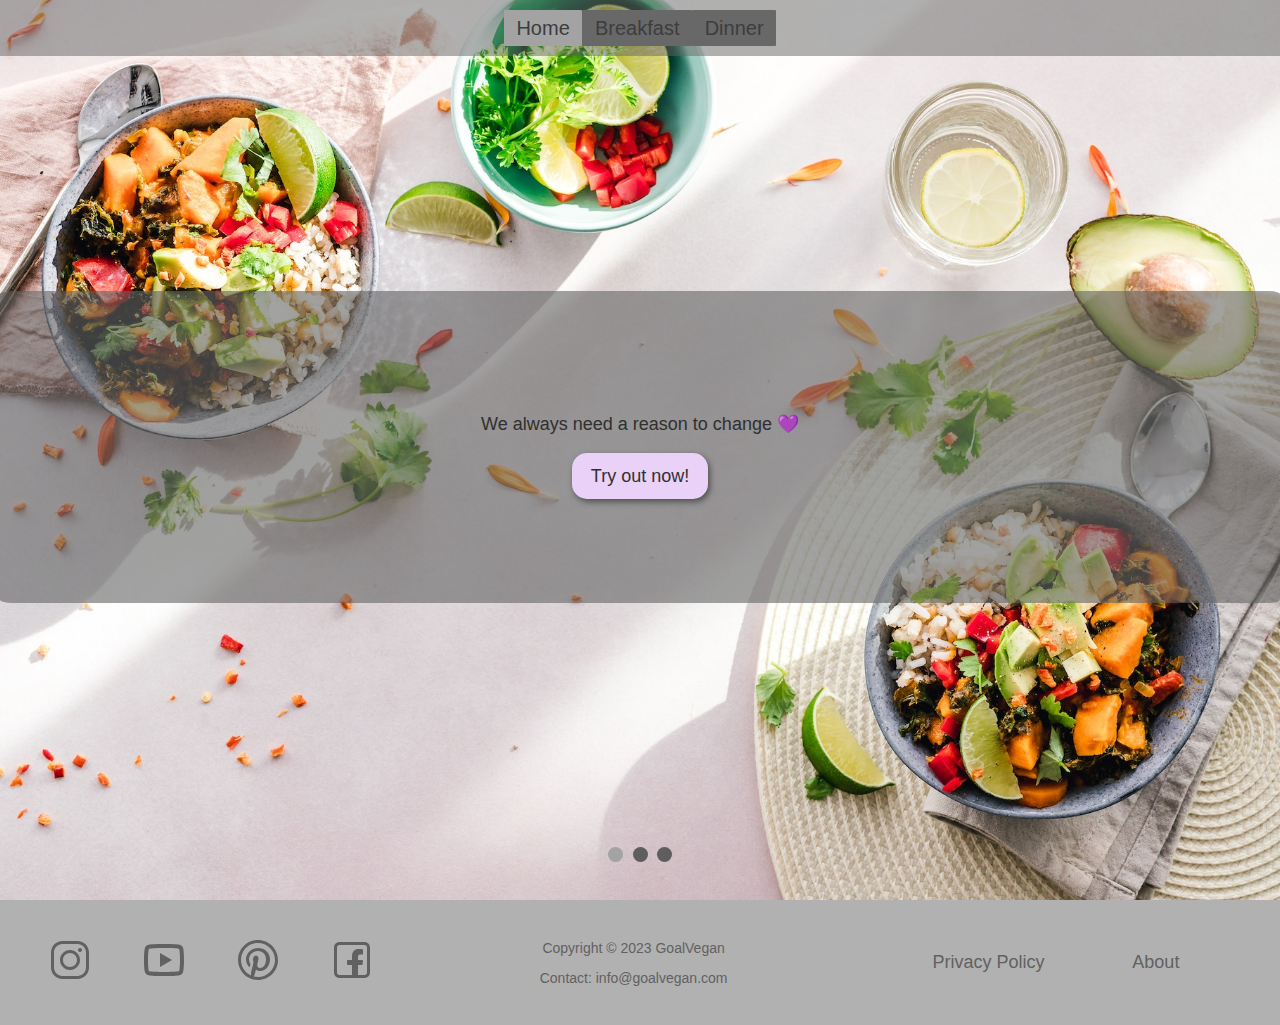
<file: public/index.html>
<!DOCTYPE html>
<html lang="en">
<head>
    <meta charset="UTF-8">
    <meta name="viewport" content="width=device-width, initial-scale=1.0">
    <title>Document</title>
    <link rel="stylesheet" href="style.css">
    <script type="text/javascript" src="../scripts/main.js"></script>
    <script type="text/javascript" src="../components/header.js" defer></script>
    <script type="text/javascript" src="../components/footer.js" defer></script>
</head>
<body>
    <div id="bg-img-slider">
        <div class="container">
            <header-component></header-component>
            <div class="banner-container">
                <div class="banner">
                    <p>We always need a reason to change 💜</p>
                    <a  class="btn-elem-tryout" href="breakfast.html">Try out now!</a>
                </div>
            </div>
        </div>
            <div style="text-align:center">
                <span class="dot active" onclick="currentSlide(this, 1)"></span>
                <span class="dot" onclick="currentSlide(this, 2)"></span>
                <span class="dot" onclick="currentSlide(this, 3)"></span>
            </div>
    </div>
    <footer-component></footer-component>
</body>
</html>
</file>
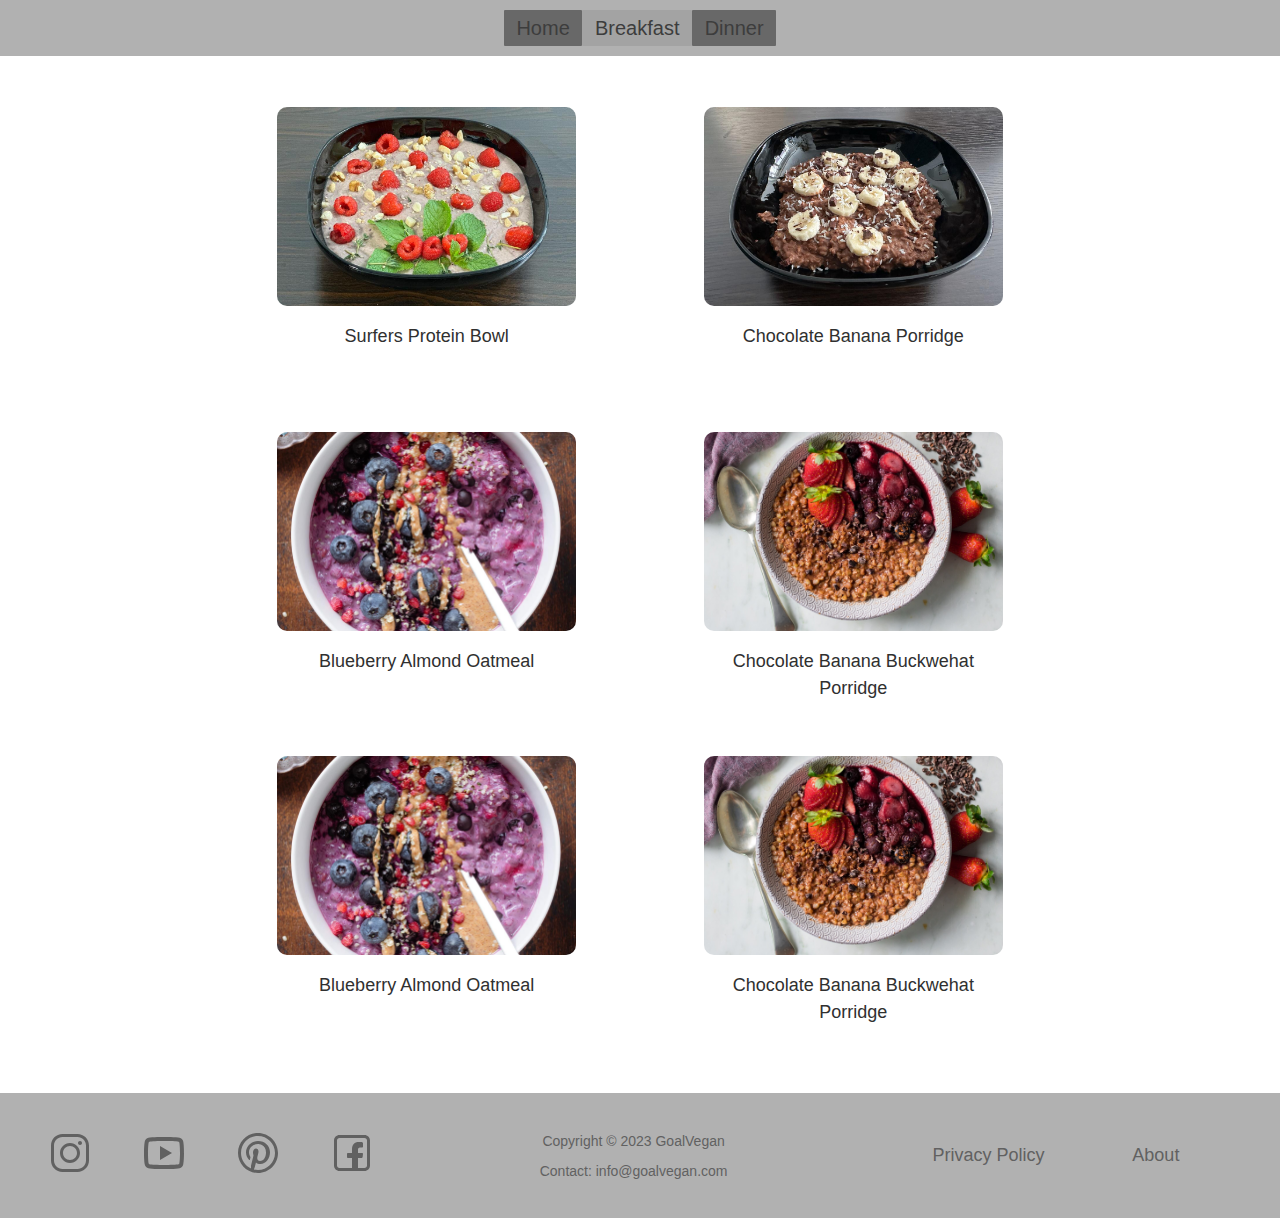
<file: public/breakfast.html>
<!DOCTYPE html>
<html lang="en">
<head>
    <meta charset="UTF-8">
    <meta name="viewport" content="width=device-width, initial-scale=1.0">
    <title>Document</title>
    <link rel="stylesheet" href="style.css">
    <script type="text/javascript" src="../scripts/main.js"></script>
    <script type="text/javascript" src="../components/header.js" defer></script>
    <script type="text/javascript" src="../components/footer.js" defer></script>
</head>
<body>
    <header-component></header-component>
    <main>
        <div class="container grid row-3 col-6 grid-areas-breaki">
            <div class="gallery first">
                <a target="_self" href="breakfast/oatprotein.html">
                    <img src="../assets/oat-nutprotein.jpeg">
                </a>
                <div class="desc">Surfers Protein Bowl</div>
            </div>
            <div class="gallery second">
                <a target="_self" href="breakfast/oat-cocoa-banana.html">
                    <img src="../assets/oat-cocoa-banana.jpeg">
                </a>
                <div class="desc">Chocolate Banana Porridge</div>
            </div>
            <div class="gallery third">
                <a target="_self" href="breakfast/oatblueberry.html">
                    <img src="../assets/blueberryoatmeal.jpg">
                </a>
                <div class="desc">Blueberry Almond Oatmeal</div>
            </div>
            <div class="gallery fourth">
                <a target="_self" href="../assets/oatbuckchoc.jpg">
                    <img src="../assets/oatbuckchoc.jpg">
                </a>
                <div class="desc">Chocolate Banana Buckwehat Porridge</div>
            </div>
            <div class="gallery fifth">
                <a target="_self" href="breakfast/oatblueberry.html">
                    <img src="../assets/blueberryoatmeal.jpg">
                </a>
                <div class="desc">Blueberry Almond Oatmeal</div>
            </div>
            <div class="gallery sixth">
                <a target="_self" href="../assets/oatbuckchoc.jpg">
                    <img src="../assets/oatbuckchoc.jpg">
                </a>
                <div class="desc">Chocolate Banana Buckwehat Porridge</div>
            </div>
        </div>
    </main>
    <footer-component></footer-component>
</body>
</html>
</file>
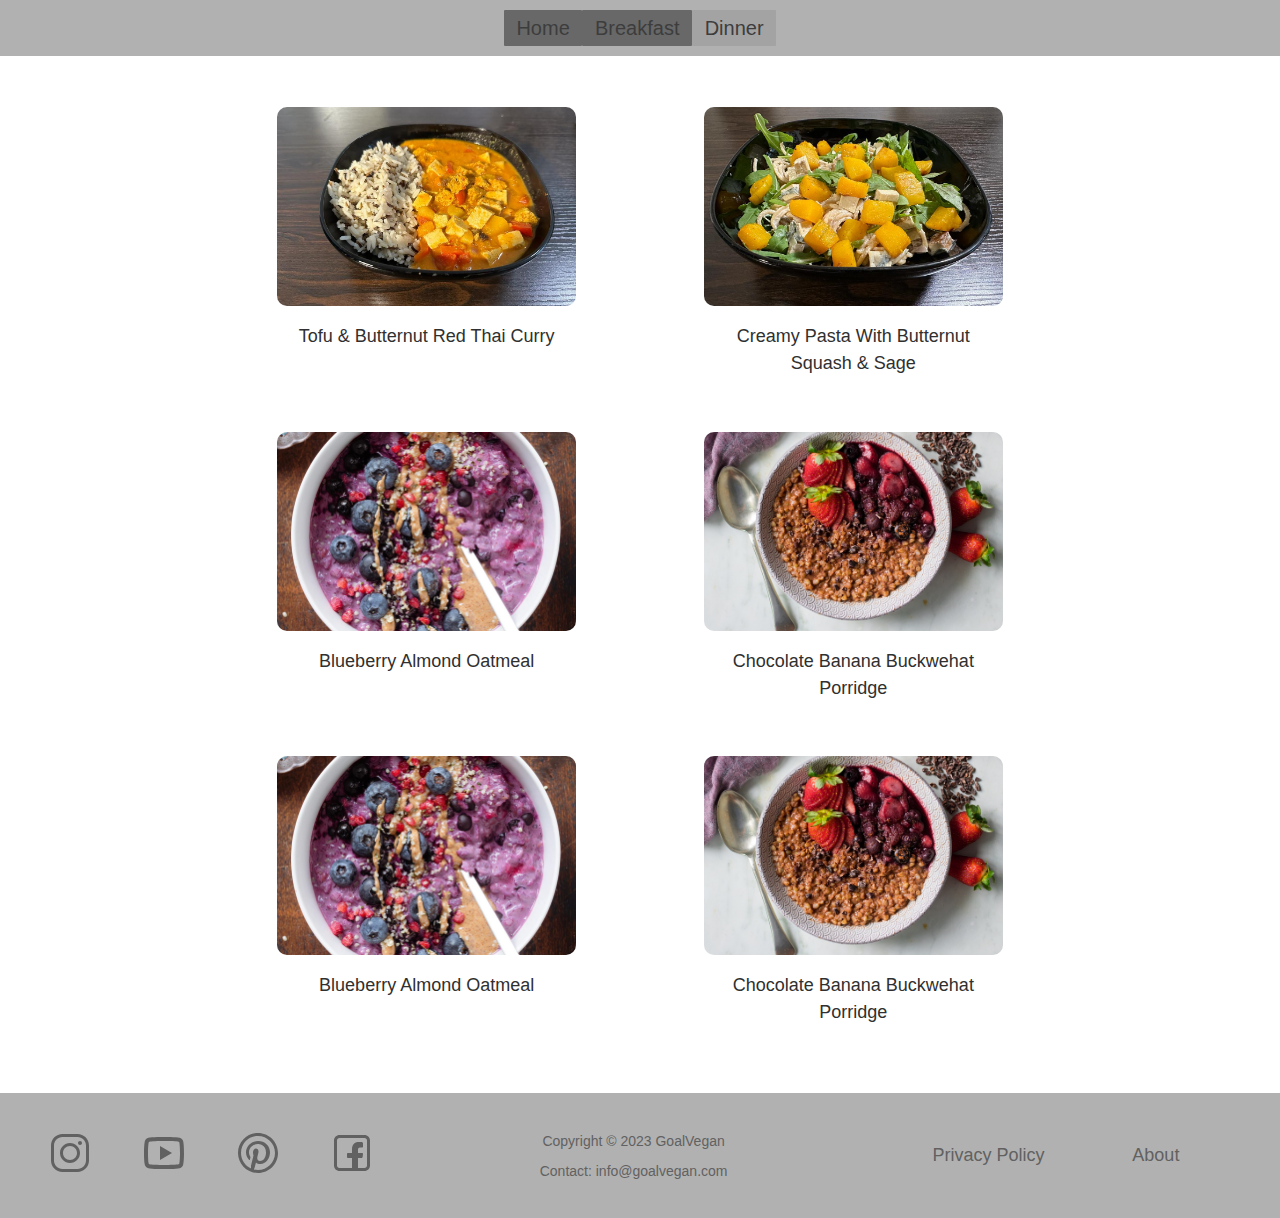
<file: public/dinner.html>
<!DOCTYPE html>
<html lang="en">
<head>
    <meta charset="UTF-8">
    <meta name="viewport" content="width=device-width, initial-scale=1.0">
    <title>Document</title>
    <link rel="stylesheet" href="style.css">
    <script type="text/javascript" src="../scripts/main.js"></script>
    <script type="text/javascript" src="../components/header.js" defer></script>
    <script type="text/javascript" src="../components/footer.js" defer></script>
</head>
<body>
    <header-component></header-component>
        <main>
            <div class="container grid row-3 col-6 grid-areas-breaki">
                <div class="gallery first">
                    <a target="_self" href="dinner/curry-thai-butternut.html">
                        <img src="../assets/curry-thai-butternut.jpeg">
                    </a>
                    <div class="desc">Tofu & Butternut Red Thai Curry</div>
                </div>
                <div class="gallery second">
                    <a target="_self" href="dinner/pasta-butternut-sage.html">
                        <img src="../assets/pasta-butternut-sage.jpeg">
                    </a>
                    <div class="desc">Creamy Pasta With Butternut Squash & Sage</div>
                </div>
                <div class="gallery third">
                    <a target="_self" href="breakfast/oatblueberry.html">
                        <img src="../assets/blueberryoatmeal.jpg">
                    </a>
                    <div class="desc">Blueberry Almond Oatmeal</div>
                </div>
                <div class="gallery fourth">
                    <a target="_self" href="../assets/oatbuckchoc.jpg">
                        <img src="../assets/oatbuckchoc.jpg">
                    </a>
                    <div class="desc">Chocolate Banana Buckwehat Porridge</div>
                </div>
                <div class="gallery fifth">
                    <a target="_self" href="breakfast/oatblueberry.html">
                        <img src="../assets/blueberryoatmeal.jpg">
                    </a>
                    <div class="desc">Blueberry Almond Oatmeal</div>
                </div>
                <div class="gallery sixth">
                    <a target="_self" href="../assets/oatbuckchoc.jpg">
                        <img src="../assets/oatbuckchoc.jpg">
                    </a>
                    <div class="desc">Chocolate Banana Buckwehat Porridge</div>
                </div>
            </div>
        </main>
        <footer-component></footer-component>
</body>
</html>
</file>
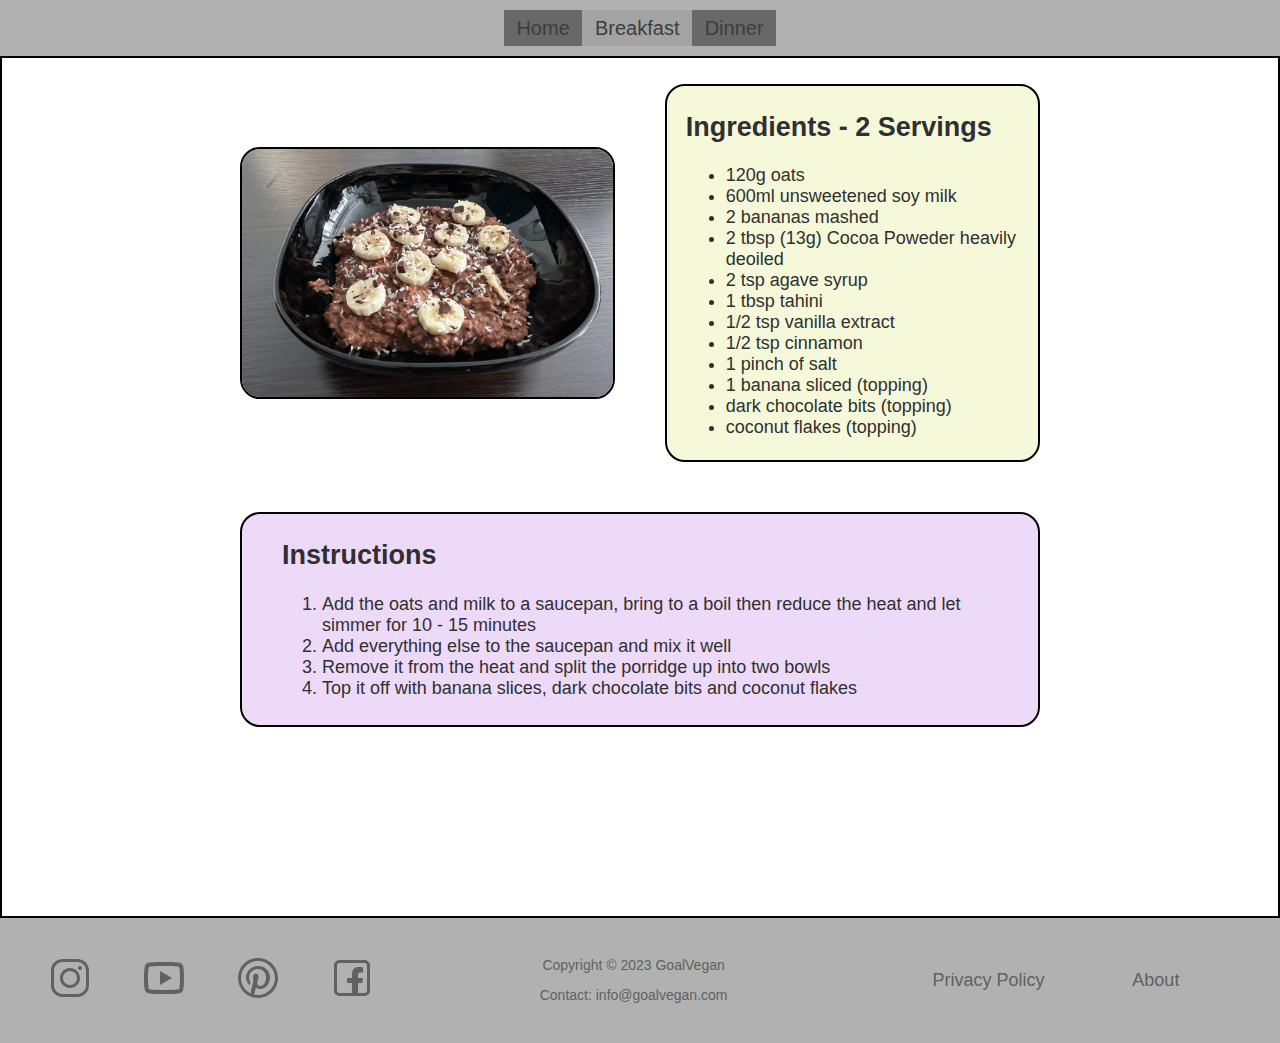
<file: public/breakfast/oat-cocoa-banana.html>
<!DOCTYPE html>
<html lang="en">
<head>
    <meta charset="UTF-8">
    <meta name="viewport" content="width=device-width, initial-scale=1.0">
    <title>Document</title>
    <link rel="stylesheet" href="../style.css">
    <script type="text/javascript" src="../../scripts/main.js"></script>
    <script type="text/javascript" src="../../components/header.js" defer></script>
    <script type="text/javascript" src="../../components/footer.js" defer></script>
</head>
<body>
    <header-component></header-component>
    <main>
        <div class="grid row-2 col-6 recipe">
            <img class="cover-img" src="../../assets/oat-cocoa-banana.jpeg">
            <!-- <div class="cover-img">
            </div> -->
            <div class="ingredients">
                <h2>Ingredients -  2 Servings</h2>
                <ul>
                    <li>120g oats</li>
                    <li>600ml unsweetened soy milk</li>
                    <li>2 bananas mashed</li>
                    <li>2 tbsp (13g) Cocoa Poweder heavily deoiled</li>
                    <li>2 tsp agave syrup</li>
                    <li>1 tbsp tahini</li>
                    <li>1/2 tsp vanilla extract</li>
                    <li>1/2 tsp cinnamon</li>
                    <li>1 pinch of salt</li>
                    <li>1 banana sliced (topping) </li>
                    <li>dark chocolate bits (topping) </li>
                    <li>coconut flakes (topping) </li>
                </ul>
            </div>
            <div class="instructions">
                <h2>Instructions</h2>
                <ol>
                    <li>Add the oats and milk to a saucepan, bring to a boil then reduce the heat and let simmer for 10 - 15 minutes</li>
                    <li>Add everything else to the saucepan and mix it well </li>
                    <li>Remove it from the heat and split the porridge up into two bowls</li>
                    <li>Top it off with banana slices, dark chocolate bits and coconut flakes</li>
                </ol>
            </div>
        </div>
    </main>
    <footer-component></footer-component>
</body>
</html>
</file>
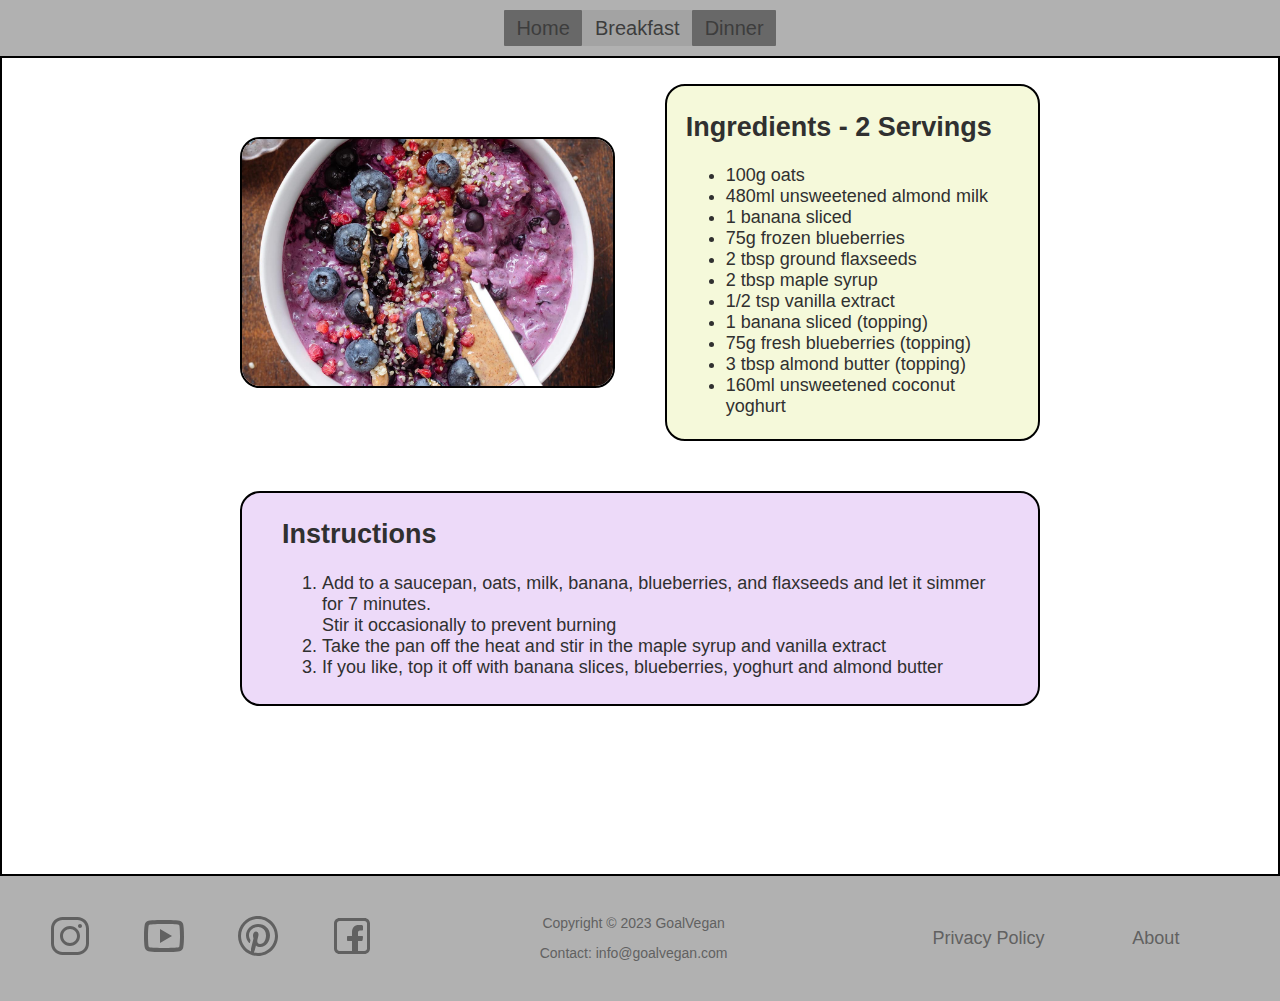
<file: public/breakfast/oatblueberry.html>
<!DOCTYPE html>
<html lang="en">
<head>
    <meta charset="UTF-8">
    <meta name="viewport" content="width=device-width, initial-scale=1.0">
    <title>Document</title>
    <link rel="stylesheet" href="../style.css">
    <script type="text/javascript" src="../../scripts/main.js"></script>
    <script type="text/javascript" src="../../components/header.js" defer></script>
    <script type="text/javascript" src="../../components/footer.js" defer></script>
</head>
<body>
    <header-component></header-component>
    <main>
        <div class="grid row-2 col-6 recipe">
            <img class="cover-img" src="../../assets/blueberryoatmeal.jpg">
            <!-- <div class="cover-img">
            </div> -->
            <div class="ingredients">
                <h2>Ingredients -  2 Servings</h2>
                <ul>
                    <li>100g oats</li>
                    <li>480ml unsweetened almond milk</li>
                    <li>1 banana sliced</li>
                    <li>75g frozen blueberries</li>
                    <li>2 tbsp ground flaxseeds</li>
                    <li>2 tbsp maple syrup</li>
                    <li>1/2 tsp vanilla extract</li>
                    <li>1 banana sliced (topping) </li>
                    <li>75g fresh blueberries (topping) </li>
                    <li>3 tbsp almond butter (topping) </li>
                    <li>160ml unsweetened coconut yoghurt</li>
                </ul>
            </div>
            <div class="instructions">
                <h2>Instructions</h2>
                <ol>
                    <li>Add to a saucepan, oats, milk, banana, blueberries, and flaxseeds and let it simmer for 7 minutes. <br> Stir it occasionally to prevent burning </li>
                    <li>Take the pan off the heat and stir in the maple syrup and vanilla extract</li>
                    <li>If you like, top it off with banana slices, blueberries, yoghurt and almond butter </li>
                </ol>
            </div>
        </div>
    </main>
    <footer-component></footer-component>
</body>
</html>
</file>
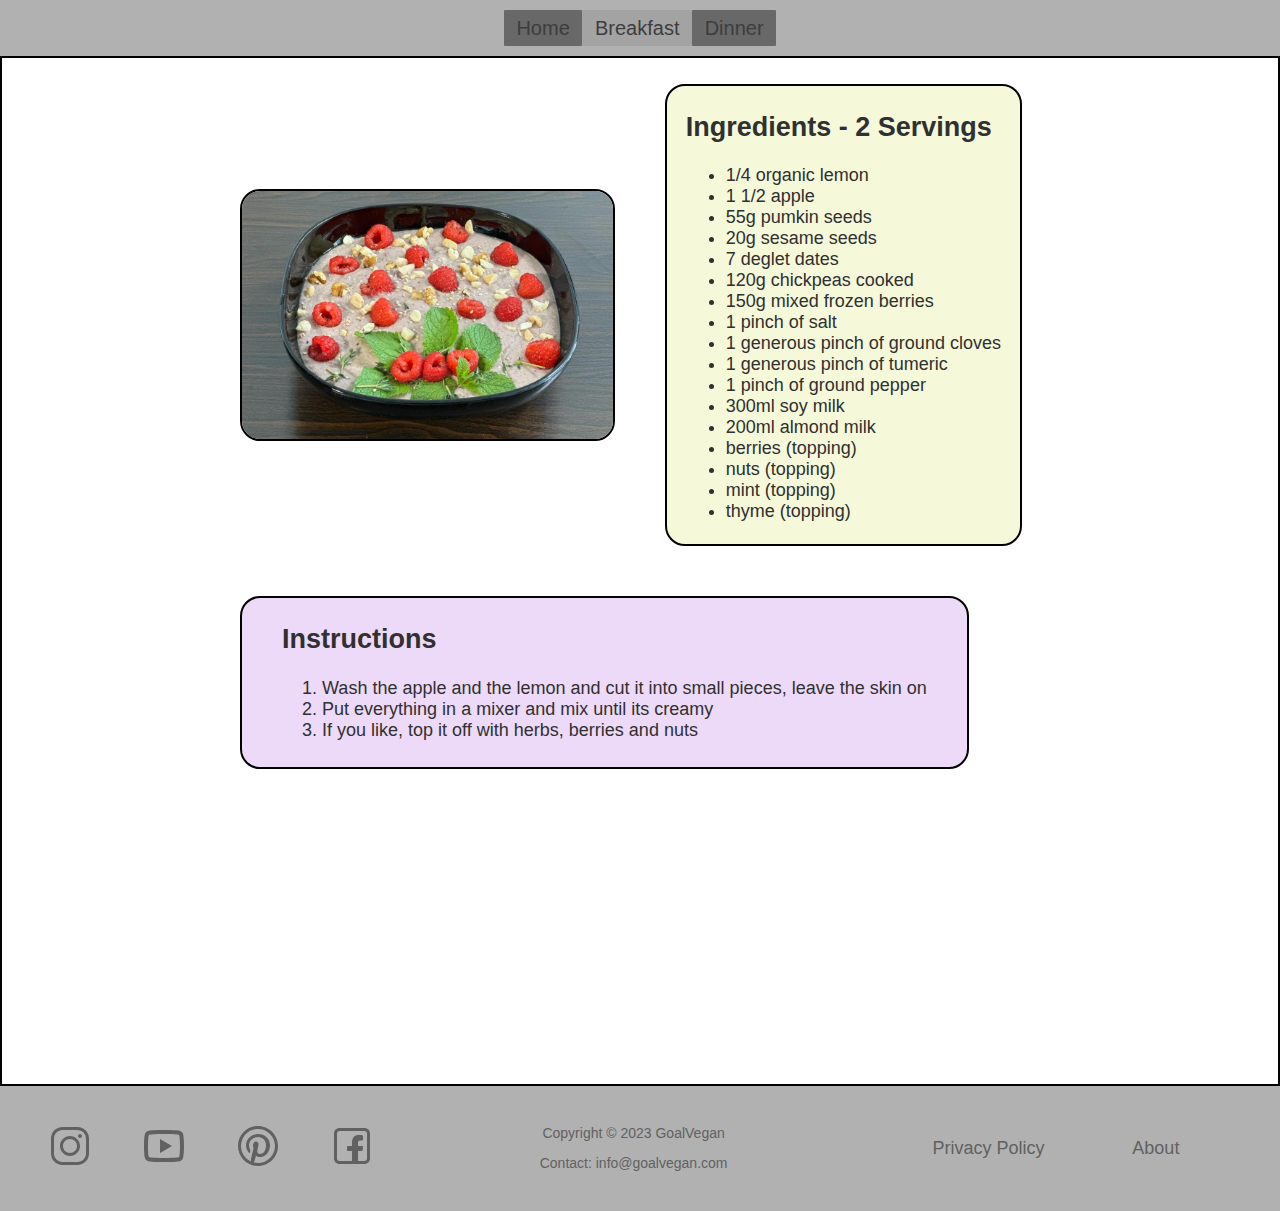
<file: public/breakfast/oatprotein.html>
<!DOCTYPE html>
<html lang="en">
<head>
    <meta charset="UTF-8">
    <meta name="viewport" content="width=device-width, initial-scale=1.0">
    <title>Document</title>
    <link rel="stylesheet" href="../style.css">
    <script type="text/javascript" src="../../scripts/main.js"></script>
    <script type="text/javascript" src="../../components/header.js" defer></script>
    <script type="text/javascript" src="../../components/footer.js" defer></script>
</head>
<body>
    <header-component></header-component>
    <main>
        <div class="grid row-2 col-6 recipe">
            <img class="cover-img" src="../../assets/oat-nutprotein.jpeg">
            <!-- <div class="cover-img">
            </div> -->
            <div class="ingredients">
                <h2>Ingredients -  2 Servings</h2>
                <ul>
                    <li>1/4 organic lemon</li>
                    <li>1 1/2 apple</li>
                    <li>55g pumkin seeds</li>
                    <li>20g sesame seeds</li>
                    <li>7 deglet dates</li>
                    <li>120g chickpeas cooked </li>
                    <li>150g mixed frozen berries</li>
                    <li>1 pinch of salt</li>
                    <li>1 generous pinch of ground cloves </li>
                    <li>1 generous pinch of tumeric </li>
                    <li>1 pinch of ground pepper </li>
                    <li>300ml soy milk </li>
                    <li>200ml almond milk</li>
                    <li>berries (topping)</li>
                    <li>nuts (topping) </li>
                    <li>mint (topping)</li>
                    <li>thyme (topping)</li>
                </ul>
            </div>
            <div class="instructions">
                <h2>Instructions</h2>
                <ol>
                    <li>Wash the apple and the lemon and cut it into small pieces, leave the skin on</li>
                    <li>Put everything in a mixer and mix until its creamy</li>
                    <li>If you like, top it off with herbs, berries and nuts </li>
                </ol>
            </div>
        </div>
    </main>
    <footer-component></footer-component>
</body>
</html>
</file>
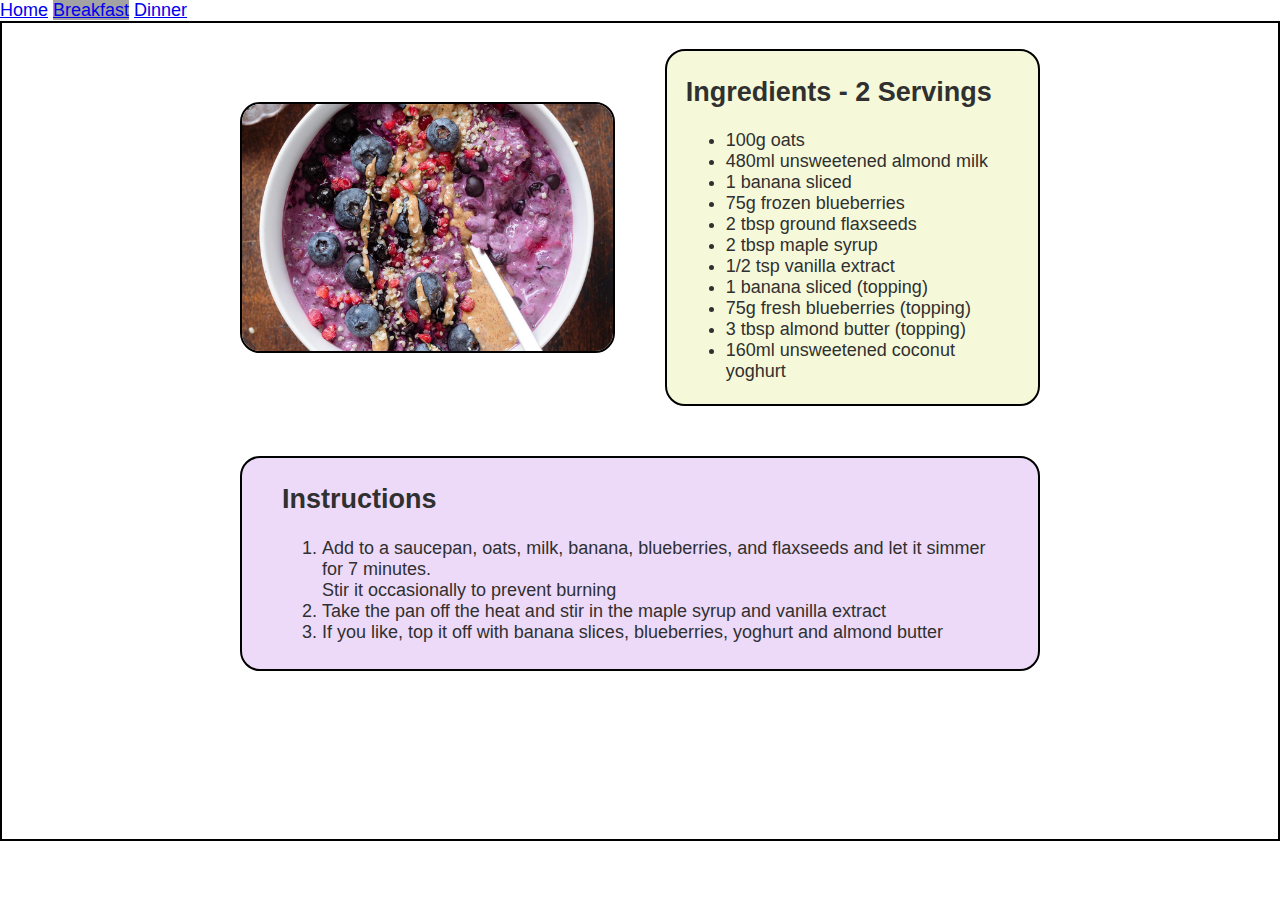
<file: public/breakfasts/oatblueberry.html>
<!DOCTYPE html>
<html lang="en">
<head>
    <meta charset="UTF-8">
    <meta name="viewport" content="width=device-width, initial-scale=1.0">
    <title>Document</title>
    <link rel="stylesheet" href="../style.css">
    <script type="text/javascript" src="../../scripts/main.js"></script>
</head>
<body>
        <nav>
            <a class="nav-elem" href="../index.html">Home</a>
            <a class="nav-elem active" href="../breakfast.html">Breakfast</a>
            <a class="nav-elem" href="../dinner.html">Dinner</a>
        </nav>
    <main>
        <div class="container grid row-2 col-6 recipe">
            <img class="cover-img" src="../../assets/blueberryoatmeal.jpg">
            <!-- <div class="cover-img">
            </div> -->
            <div class="ingredients">
                <h2>Ingredients -  2 Servings</h2>
                <ul>
                    <li>100g oats</li>
                    <li>480ml unsweetened almond milk</li>
                    <li>1 banana sliced</li>
                    <li>75g frozen blueberries</li>
                    <li>2 tbsp ground flaxseeds</li>
                    <li>2 tbsp maple syrup</li>
                    <li>1/2 tsp vanilla extract</li>
                    <li>1 banana sliced (topping) </li>
                    <li>75g fresh blueberries (topping) </li>
                    <li>3 tbsp almond butter (topping) </li>
                    <li>160ml unsweetened coconut yoghurt</li>
                </ul>
            </div>
            <div class="instructions">
                <h2>Instructions</h2>
                <ol>
                    <li>Add to a saucepan, oats, milk, banana, blueberries, and flaxseeds and let it simmer for 7 minutes. <br> Stir it occasionally to prevent burning </li>
                    <li>Take the pan off the heat and stir in the maple syrup and vanilla extract</li>
                    <li>If you like, top it off with banana slices, blueberries, yoghurt and almond butter </li>
                </ol>
            </div>
        </div>
    </main>
</body>
</html>
</file>
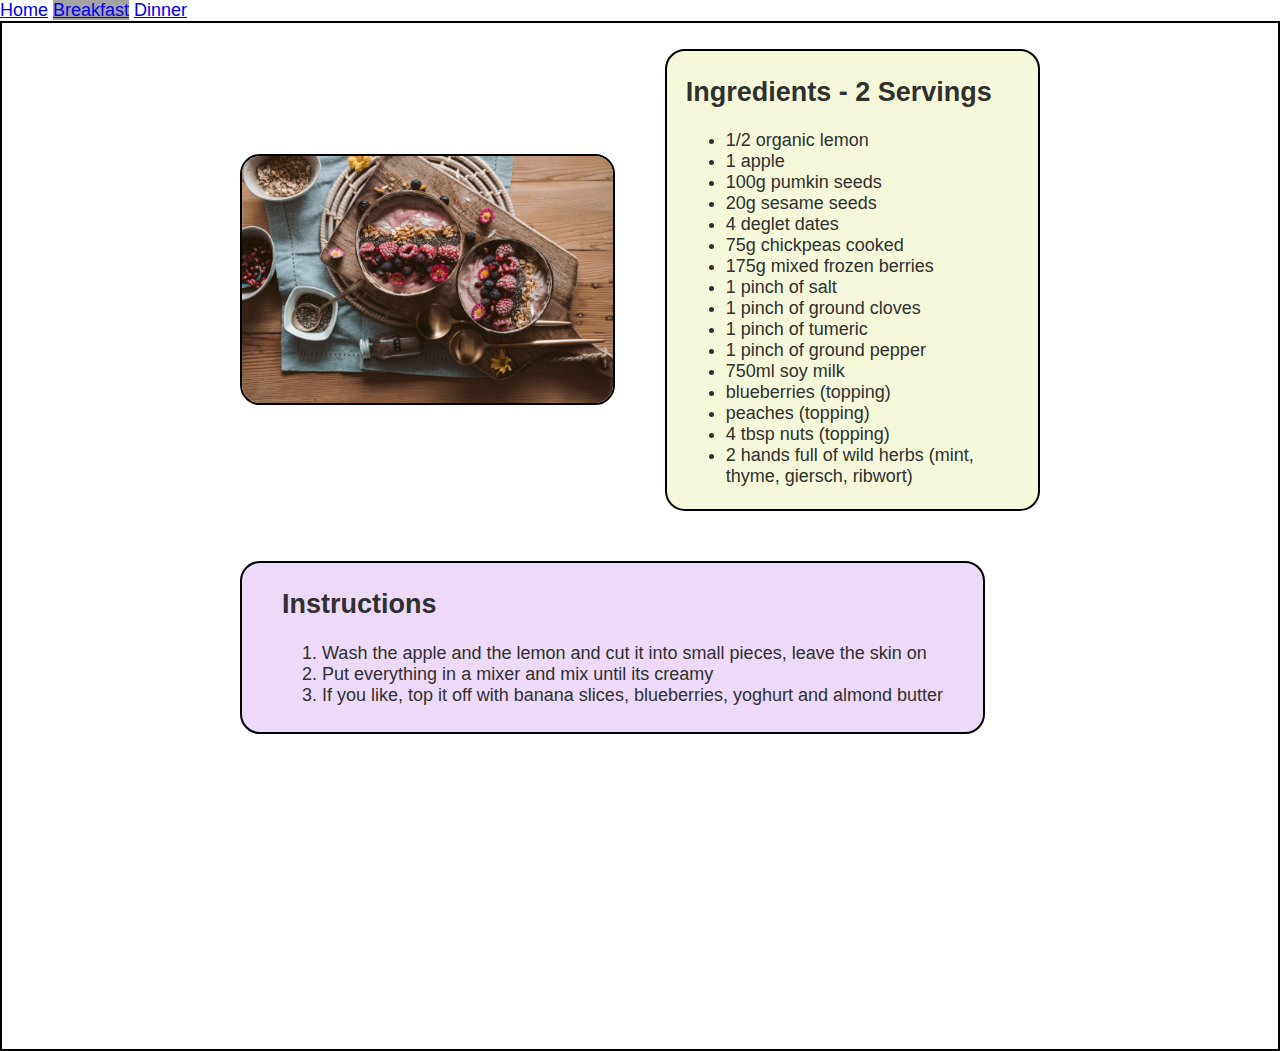
<file: public/breakfasts/oatprotein.html>
<!DOCTYPE html>
<html lang="en">
<head>
    <meta charset="UTF-8">
    <meta name="viewport" content="width=device-width, initial-scale=1.0">
    <title>Document</title>
    <link rel="stylesheet" href="../style.css">
    <script type="text/javascript" src="../../scripts/main.js"></script>
</head>
<body>
        <nav>
            <a class="nav-elem" href="../index.html">Home</a>
            <a class="nav-elem active" href="../breakfast.html">Breakfast</a>
            <a class="nav-elem" href="../dinner.html">Dinner</a>
        </nav>
    <main>
        <div class="container grid row-2 col-6 recipe">
            <img class="cover-img" src="../../assets/bowl.jpg">
            <!-- <div class="cover-img">
            </div> -->
            <div class="ingredients">
                <h2>Ingredients -  2 Servings</h2>
                <ul>
                    <li>1/2 organic lemon</li>
                    <li>1 apple</li>
                    <li>100g pumkin seeds</li>
                    <li>20g sesame seeds</li>
                    <li>4 deglet dates</li>
                    <li>75g chickpeas cooked </li>
                    <li>175g mixed frozen berries</li>
                    <li>1 pinch of salt</li>
                    <li>1 pinch of ground cloves </li>
                    <li>1 pinch of tumeric </li>
                    <li>1 pinch of ground pepper </li>
                    <li>750ml soy milk </li>
                    <li>blueberries (topping)</li>
                    <li>peaches (topping)</li>
                    <li>4 tbsp nuts (topping) </li>
                    <li>2 hands full of wild herbs (mint, thyme, giersch, ribwort)</li>
                </ul>
            </div>
            <div class="instructions">
                <h2>Instructions</h2>
                <ol>
                    <li>Wash the apple and the lemon and cut it into small pieces, leave the skin on</li>
                    <li>Put everything in a mixer and mix until its creamy</li>
                    <li>If you like, top it off with banana slices, blueberries, yoghurt and almond butter </li>
                </ol>
            </div>
        </div>
    </main>
</body>
</html>
</file>
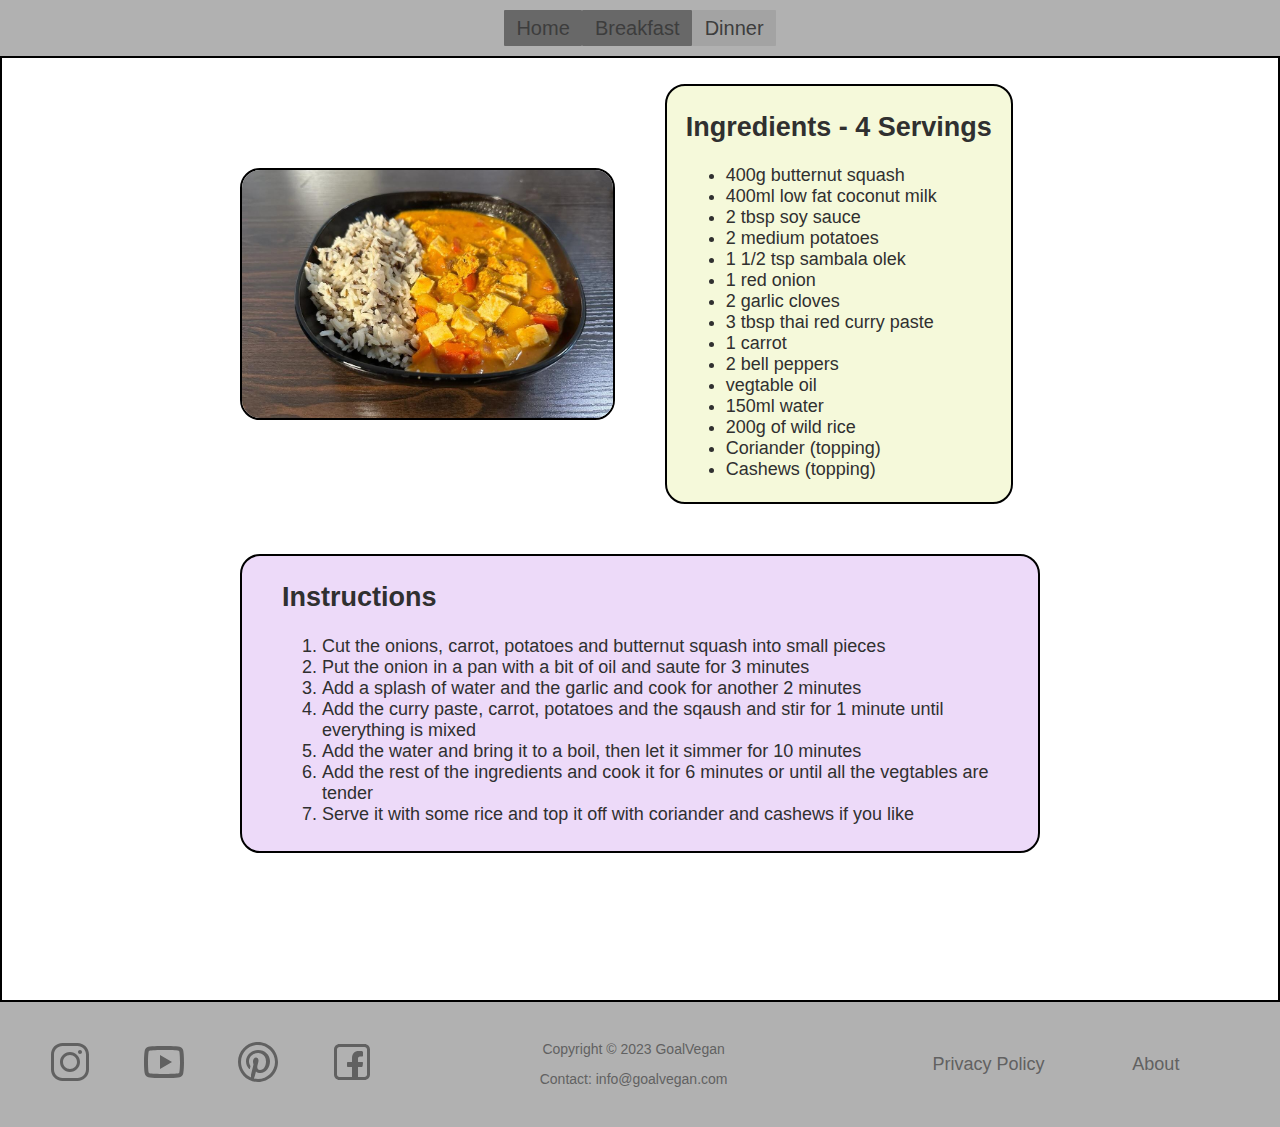
<file: public/dinner/curry-thai-butternut.html>
<!DOCTYPE html>
<html lang="en">
<head>
    <meta charset="UTF-8">
    <meta name="viewport" content="width=device-width, initial-scale=1.0">
    <title>Document</title>
    <link rel="stylesheet" href="../style.css">
    <script type="text/javascript" src="../../scripts/main.js"></script>
    <script type="text/javascript" src="../../components/header.js" defer></script>
    <script type="text/javascript" src="../../components/footer.js" defer></script>
</head>
<body>
    <header-component></header-component>
    <main>
        <div class="grid row-2 col-6 recipe">
            <img class="cover-img" src="../../assets/curry-thai-butternut.jpeg">
            <!-- <div class="cover-img">
            </div> -->
            <div class="ingredients">
                <h2>Ingredients - 4 Servings</h2>
                <ul>
                    <li>400g butternut squash</li>
                    <li>400ml low fat coconut milk</li>
                    <li>2 tbsp soy sauce</li>
                    <li>2 medium potatoes </li>
                    <li>1 1/2 tsp sambala olek</li>
                    <li>1 red onion</li>
                    <li>2 garlic cloves</li>
                    <li>3 tbsp thai red curry paste</li>
                    <li>1 carrot</li>
                    <li>2 bell peppers</li>
                    <li>vegtable oil</li>
                    <li>150ml water</li>
                    <li>200g of wild rice </li>
                    <li>Coriander (topping) </li>
                    <li>Cashews (topping) </li>
                    
                </ul>
            </div>
            <div class="instructions">
                <h2>Instructions</h2>
                <ol>
                    <li> Cut the onions, carrot, potatoes and butternut squash into small pieces </li>
                    <li> Put the onion in a pan with a bit of oil and saute for 3 minutes </li>
                    <li> Add a splash of water and the garlic and cook for another 2 minutes </li>
                    <li> Add the curry paste, carrot, potatoes and the sqaush and stir for 1 minute until everything is  mixed </li>
                    <li> Add the water and bring it to a boil, then let it simmer for 10 minutes </li>
                    <li> Add the rest of the ingredients and cook it for 6 minutes or until all the vegtables are tender </li>
                    <li> Serve it with some rice and top it off with coriander and cashews if you like </li>
                </ol>
            </div>
        </div>
    </main>
    <footer-component></footer-component>
</body>
</html>
</file>
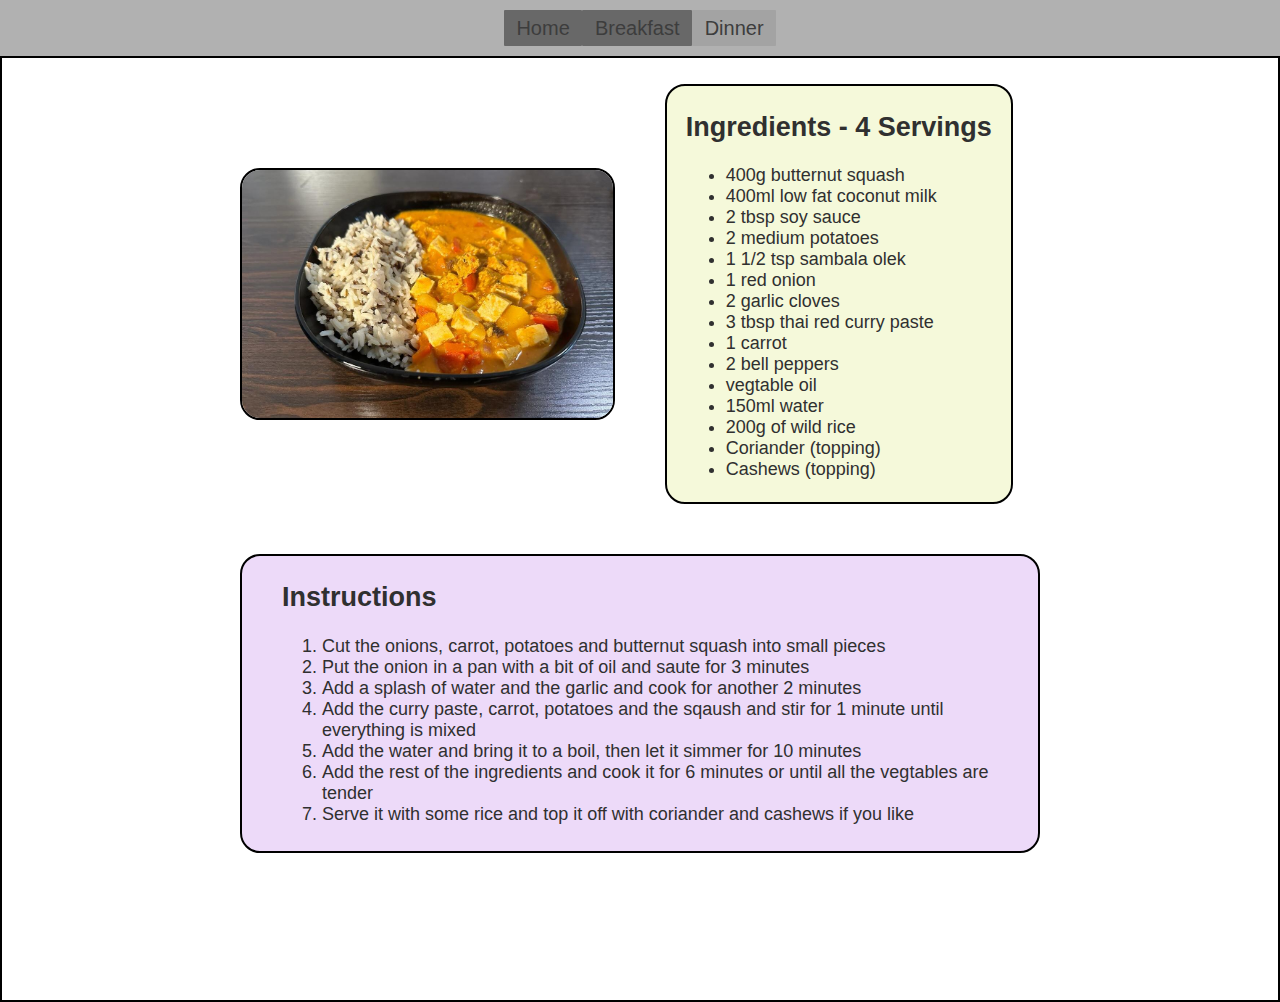
<file: public/dinner/currythaibutternut.html>
<!DOCTYPE html>
<html lang="en">
<head>
    <meta charset="UTF-8">
    <meta name="viewport" content="width=device-width, initial-scale=1.0">
    <title>Document</title>
    <link rel="stylesheet" href="../style.css">
    <script type="text/javascript" src="../../scripts/main.js"></script>
    <script type="text/javascript" src="../../components/header.js" defer></script>
    <script type="text/javascript" src="../../components/footer.js" defer></script>
</head>
<body>
    <header-component></header-component>
    <main>
        <div class="grid row-2 col-6 recipe">
            <img class="cover-img" src="../../assets/butternutcurry.jpeg">
            <!-- <div class="cover-img">
            </div> -->
            <div class="ingredients">
                <h2>Ingredients - 4 Servings</h2>
                <ul>
                    <li>400g butternut squash</li>
                    <li>400ml low fat coconut milk</li>
                    <li>2 tbsp soy sauce</li>
                    <li>2 medium potatoes </li>
                    <li>1 1/2 tsp sambala olek</li>
                    <li>1 red onion</li>
                    <li>2 garlic cloves</li>
                    <li>3 tbsp thai red curry paste</li>
                    <li>1 carrot</li>
                    <li>2 bell peppers</li>
                    <li>vegtable oil</li>
                    <li>150ml water</li>
                    <li>200g of wild rice </li>
                    <li>Coriander (topping) </li>
                    <li>Cashews (topping) </li>
                    
                </ul>
            </div>
            <div class="instructions">
                <h2>Instructions</h2>
                <ol>
                    <li> Cut the onions, carrot, potatoes and butternut squash into small pieces </li>
                    <li> Put the onion in a pan with a bit of oil and saute for 3 minutes </li>
                    <li> Add a splash of water and the garlic and cook for another 2 minutes </li>
                    <li> Add the curry paste, carrot, potatoes and the sqaush and stir for 1 minute until everything is  mixed </li>
                    <li> Add the water and bring it to a boil, then let it simmer for 10 minutes </li>
                    <li> Add the rest of the ingredients and cook it for 6 minutes or until all the vegtables are tender </li>
                    <li> Serve it with some rice and top it off with coriander and cashews if you like </li>
                </ol>
            </div>
        </div>
    </main>
</body>
</html>
</file>
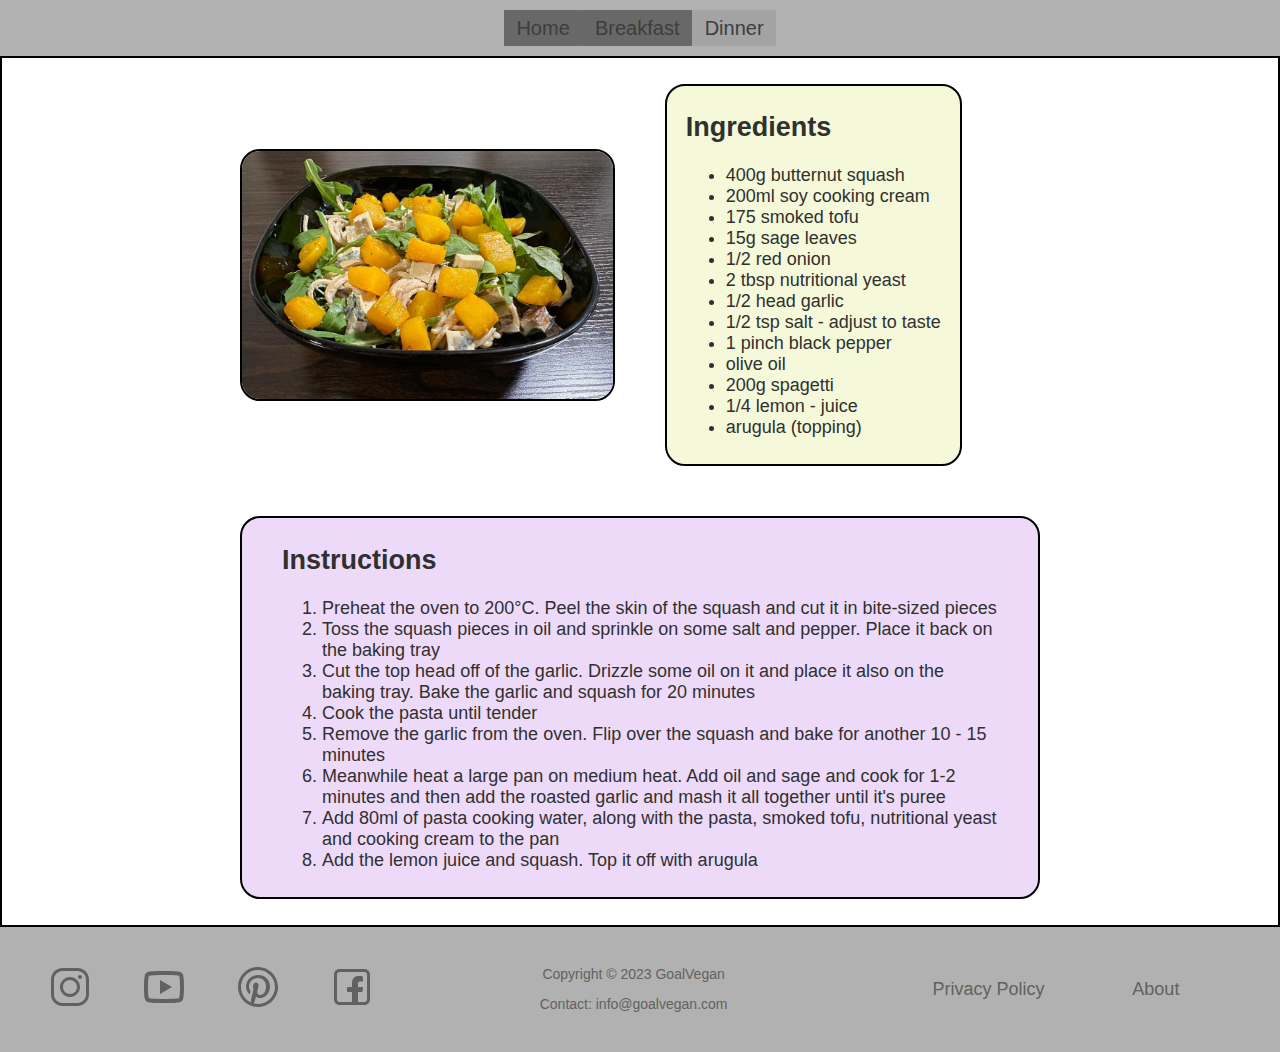
<file: public/dinner/pasta-butternut-sage.html>
<!DOCTYPE html>
<html lang="en">
<head>
    <meta charset="UTF-8">
    <meta name="viewport" content="width=device-width, initial-scale=1.0">
    <title>Document</title>
    <link rel="stylesheet" href="../style.css">
    <script type="text/javascript" src="../../scripts/main.js"></script>
    <script type="text/javascript" src="../../components/header.js" defer></script>
    <script type="text/javascript" src="../../components/footer.js" defer></script>
</head>
<body>
    <header-component></header-component>
    <main>
        <div class="grid row-2 col-6 recipe">
            <img class="cover-img" src="../../assets/pasta-butternut-sage.jpeg">
            <!-- <div class="cover-img">
            </div> -->
            <div class="ingredients">
                <h2>Ingredients</h2>
                <ul>
                    <li>400g butternut squash</li>
                    <li>200ml soy cooking cream</li>
                    <li>175 smoked tofu</li>
                    <li>15g sage leaves</li>
                    <li>1/2 red onion</li>
                    <li>2 tbsp nutritional yeast</li>
                    <li>1/2 head garlic</li>
                    <li>1/2 tsp salt - adjust to taste </li>
                    <li>1 pinch black pepper </li>
                    <li>olive oil</li>
                    <li>200g spagetti</li>
                    <li>1/4 lemon - juice</li>
                    <li>arugula (topping) </li>
                    
                </ul>
            </div>
            <div class="instructions">
                <h2>Instructions</h2>
                <ol>
                    <li> Preheat the oven to 200°C. Peel the skin of the squash and cut it in bite-sized pieces </li>
                    <li> Toss the squash pieces in oil and sprinkle on some salt and pepper. Place it back on the baking tray </li>
                    <li> Cut the top head off of the garlic. Drizzle some oil on it and place it also on the baking tray. Bake the garlic and squash for 20 minutes</li>
                    <li> Cook the pasta until tender </li>
                    <li> Remove the garlic from the oven. Flip over the squash and bake for another 10 - 15 minutes </li>
                    <li> Meanwhile heat a large pan on medium heat. Add oil and sage and cook for 1-2 minutes and then add the roasted garlic and mash it all together until it's puree</li>
                    <li> Add 80ml of pasta cooking water, along with the pasta, smoked tofu, nutritional yeast and cooking cream to the pan </li>
                    <li> Add the lemon juice and squash. Top it off with arugula </li>
                </ol>
            </div>
        </div>
    </main>
    <footer-component></footer-component>
</body>
</html>
</file>
<file: public/style.css>
/** EVERYONE **/
* {
    box-sizing: border-box;
}

html {
    margin: 0;
    padding: 0;
    /* color: rgb(61, 61, 61); */
    color: rgb(48, 48, 48);
    font-family: Rockwell, sans-serif;
    font-size: 18px;
}

body {
    margin: 0;
    padding: 0;
}


/** GRID **/
.grid {
    display: grid;
    /* grid-gap: 20px; */
    /* padding: 2%; */
}

.col-1 {
    grid-template-columns: 1fr;
}
.col-2 {
    grid-template-columns: 1fr 1fr;
}
.col-3 {
    grid-template-columns: 1fr 1fr 1fr;
}
.col-4 {
    grid-template-columns: 1fr 1fr 1fr 1fr;
}
.col-5 {
    grid-template-columns: 1fr 1fr 1fr 1fr 1fr;
}
.col-6 {
    grid-template-columns: 1fr 1fr 1fr 1fr 1fr 1fr;
}

.row-1 {
    grid-template-rows: 1fr;
}
.row-2 {
    grid-template-rows: 1fr 1fr;
}
.row-3 {
    grid-template-rows: 1fr 1fr 1fr;
}
.row-4 {
    grid-template-rows: 1fr 1fr 1fr 1fr;
}
.row-5 {
    grid-template-rows: 1fr 1fr 1fr 1fr 1fr;
}
/** Navbar **/


/**Footer**/


.footer-link-elem {
    text-decoration: none;
    color: #616161;
}

/** INDEX.HTML **/
.container {
    /* height: 95vh; */
    padding-bottom: 5%;
    height: 94%;
}

.banner-container {
    display: flex;
    height: 100%;
    align-items: center;
    /* justify-content: center; */
}

.btn-elem-tryout {
    padding: 1% 1.5% 1% 1.5%;
    background-color: rgba(233, 209, 247, 1);
    border-radius: 15px;
    box-shadow: 2px 3px 6px rgb(80, 80, 80);
    /* font-size: 18px; */
    display: inline-block;
    cursor: pointer;
    text-decoration: none;
    color: rgb(48, 48, 48);
}

.banner {
    /* border: 2px solid black; */
    height: 40%;
    width: 100%;
    display: flex;
    align-items: center;
    justify-content: center;
    background-color: rgba(100, 100, 100, 0.6);
    /*background-color: rgba(247, 209, 223, 0.8);
    background-color: rgba(247, 214, 209, 0.8);
    background-color: rgba(247, 233, 209, 0.8);
    /* background-color: rgba(242, 247, 209, 0.8); */
   flex-direction: column;
    border-radius: 1%;
    /* margin-top: auto;
    margin-bottom: auto; */
}

#bg-img-slider {
    background-image: url("../assets/start.jpg");
    background-size: cover;
    background-position: center;
    background-repeat: no-repeat;
    height: 100vh;
}


.dot {
    cursor: pointer;
    height: 15px;
    width: 15px;
    margin: 0 2px;
    background-color: #5e5e5e;
    border-radius: 50%;
    display: inline-block;
    /*transition: background-color 0.6s ease;*/
}

.active, .dot:hover {
    background-color: #a3a3a3;
}

/** BREAKFAST.HTML **/

.grid-areas-breaki {
    grid-template-areas: 
    "x a a b b z"
    "x c c d d z"
    "x e e f f z";
}

.gallery {
    width: 70%;
    border-radius: 10px;
    justify-self: center;
    margin-top: 12%;
    line-height: 1.5;
    text-align: center;
}

.first {
    grid-area: a;
}
.second {
    grid-area: b;
}
.third {
    grid-area: c;
}
.fourth {
    grid-area: d;
}
.fifth {
    grid-area: e;
}
.sixth {
    grid-area: f;
}

.gallery img {
    /* width: 350px;
    height: 250px; */
    width: 100%;
    border-radius: 10px;
}

.desc {
    padding: 1%;
    padding-top: 3%;
}

/**BLUEBERRY OATMEAL BOWL**/

/* .cover-img img {
    border-radius: 20px;
    width: 50%;
} */
.instructions {
    /* border: 2px solid black; */
    /* height: 70%; */
    align-self: start;
    padding:0.5% 5% 1% 5%;
    border-radius: 20px;
    background-color: rgba(233, 209, 247, 0.8);
    border: 2px solid black;
    justify-self: start;
    grid-area: c;
}
.cover-img {
    border: 2px solid black;
    justify-self: start;
    align-self: center;
    border-radius: 20px;
    width: 100%;
    grid-area: a;
}
/* .flex {
    display: flex;
    justify-content: center;
} */

.recipe {
    border: 2px solid black;
    padding: 2%;
    grid-gap: 50px;
    grid-template-areas: 
    "x a a b b z"
    "x c c c c z";
}

.ingredients {
    padding: 1% 5% 1% 5%;
    border-radius: 20px;
    background-color: rgba(242, 247, 209, 0.8);
    border: 2px solid black;
    justify-self: start;
    grid-area: b;
}
</file>
